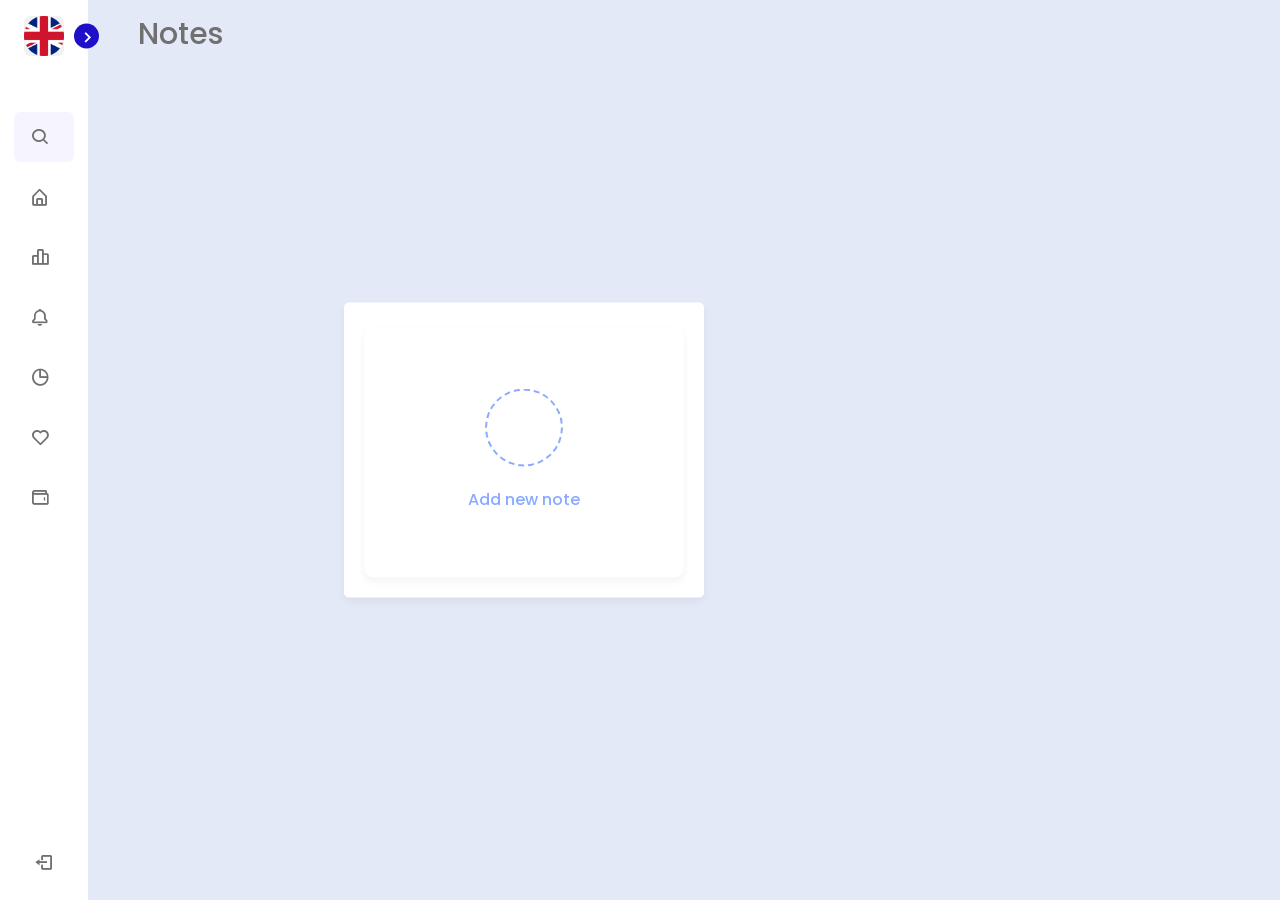
<file: Notes.html>
<!DOCTYPE html>
<html lang="en">
<head>
    <meta charset="UTF-8">
    <meta http-equiv="X-UA-Compatible" content="IE=edge">
    <meta name="viewport" content="width=device-width, initial-scale=1.0">
    
    <!----======== CSS ======== -->
    <link rel="stylesheet" href="style.css">
    <script defer src ="script.js"></script>
    <!----===== Boxicons CSS ===== -->
    <link href='https://unpkg.com/boxicons@2.1.1/css/boxicons.min.css' rel='stylesheet'>
    
    <title>Learning English</title> 
</head>
<body>
    <nav class="sidebar close">
        <header>
            <div class="image-text">
                <span class="image">
                    <img src="logo.png" alt="">
                </span>

                <div class="text logo-text">
                    <span class="name">English</span>
                    <span class="profession">For learning</span>
                </div>
            </div>

            <i class='bx bx-chevron-right toggle'></i>
        </header>

        <div class="menu-bar">
            <div class="menu">

                <li class="search-box">
                    <i class='bx bx-search icon'></i>
                    <input type="text" placeholder="Search...">
                </li>

                <ul class="menu-links">
                    <li class="nav-link">
                      <a class = "active" href="Dashboard.html">
                            <i class='bx bx-home-alt icon' ></i>
                            <span class="text nav-text">Dashboard</span>
                        </a>
                    </li>

                    <li class="nav-link">
                      <a class = "active" href="Vocabluary.html">
                            <i class='bx bx-bar-chart-alt-2 icon' ></i>
                            <span class="text nav-text">Vocabluary</span>
                        </a>
                    </li>

                    <li class="nav-link">
                      <a class = "active" href="Notifications.html">
                            <i class='bx bx-bell icon'></i>
                            <span class="text nav-text">Notifications</span>
                        </a>
                    </li>

                    <li class="nav-link">
                      <a class = "active" href="Analytics.html">
                            <i class='bx bx-pie-chart-alt icon' ></i>
                            <span class="text nav-text">Analytics</span>
                        </a>
                    </li>

                    <li class="nav-link">
                      <a class = "active" href="Notes.html">
                            <i class='bx bx-heart icon' ></i>
                            <span class="text nav-text">Notes</span>
                        </a>
                    </li>

                    <li class="nav-link">
                      <a class = "active" href="Tasks.html">
                            <i class='bx bx-wallet icon' ></i>
                            <span class="text nav-text">Tasks</span>
                        </a>
                    </li>

                    <div class = "Notesss">
                      <head>
                        <meta charset="utf-8">  
                        <link rel="stylesheet" href="Nstyle.css">
                        <meta name="viewport" content="width=device-width, initial-scale=1.0">
                        <!-- Iconscout Link For Icons -->
                        <link rel="stylesheet" href="https://unicons.iconscout.com/release/v4.0.0/css/line.css">
                      </head>
                      <body>
                        <div class="popup-box">
                          <div class="popup">
                            <div class="content">
                              <header>
                                <p></p>
                                <i class="uil uil-times"></i>
                              </header>
                              <form action="#">
                                <div class="row title">
                                  <label>Title</label>
                                  <input type="text" spellcheck="false">
                                </div>
                                <div class="row description">
                                  <label>Description</label>
                                  <textarea spellcheck="false"></textarea>
                                </div>
                                <button></button>
                              </form>
                            </div>
                          </div>
                        </div>
                        <div class="wrapper">
                          <li class="add-box">
                            <div class="icon"><i class="uil uil-plus"></i></div>
                            <p>Add new note</p>
                          </li>
                        </div>
                        <script src="Nscript.js"></script>
                        
                      </body>
                    </div>
                </ul>
            </div>

            <div class="bottom-content">
                <li class="">
                    <a href="#">
                        <i class='bx bx-log-out icon' ></i>
                        <span class="text nav-text">Logout</span>
                    </a>
                </li>

                <li class="mode">
                    <div class="sun-moon">
                        <i class='bx bx-moon icon moon'></i>
                        <i class='bx bx-sun icon sun'></i>
                    </div>
                    <span class="mode-text text">Dark mode</span>

                    <div class="toggle-switch">
                        <span class="switch"></span>
                    </div>
                </li>
                
            </div>
        </div>

    </nav>

    <section class="home">
        <div class="text">Notes</div>
    </section>

    <script src="script.js"></script>

</body>
</html>
</file>
<file: style.css>
@import url('https://fonts.googleapis.com/css2?family=Poppins:wght@300;400;500;600;700&display=swap');
*{
    margin: 0;
    padding: 0;
    box-sizing: border-box;
    font-family: 'Poppins', sans-serif;
}

:root{
    /* ===== Colors ===== */
    --body-color: #E4E9F7;
    --sidebar-color: #FFF;
    --primary-color: #1e0fc9;
    --primary-color-light: #F6F5FF;
    --toggle-color: #DDD;
    --text-color: #707070;

    /* ====== Transition ====== */
    --tran-03: all 0.2s ease;
    --tran-03: all 0.3s ease;
    --tran-04: all 0.3s ease;
    --tran-05: all 0.3s ease;
}

body{
    min-height: 100vh;
    background-color: var(--body-color);
    transition: var(--tran-05);
}

::selection{
    background-color: var(--primary-color);
    color: #fff;
}

body.dark{
    --body-color: #18191a;
    --sidebar-color: #242526;
    --primary-color: #3a3b3c;
    --primary-color-light: #3a3b3c;
    --toggle-color: #fff;
    --text-color: #ccc;
}

/* ===== Sidebar ===== */
 .sidebar{
    position: fixed;
    top: 0;
    left: 0;
    height: 100%;
    width: 250px;
    padding: 10px 14px;
    background: var(--sidebar-color);
    transition: var(--tran-05);
    z-index: 100;  
}
.sidebar.close{
    width: 88px;
}

/* ===== Reusable code - Here ===== */
.sidebar li{
    height: 50px;
    list-style: none;
    display: flex;
    align-items: center;
    margin-top: 10px;
}

.sidebar header .image,
.sidebar .icon{
    min-width: 60px;
    border-radius: 6px;
}

.sidebar .icon{
    min-width: 60px;
    border-radius: 6px;
    height: 100%;
    display: flex;
    align-items: center;
    justify-content: center;
    font-size: 20px;
}

.sidebar .text,
.sidebar .icon{
    color: var(--text-color);
    transition: var(--tran-03);
}

.sidebar .text{
    font-size: 17px;
    font-weight: 500;
    white-space: nowrap;
    opacity: 1;
}
.sidebar.close .text{
    opacity: 0;
}
/* =========================== */

.sidebar header{
    position: relative;
}

.sidebar header .image-text{
    display: flex;
    align-items: center;
}
.sidebar header .logo-text{
    display: flex;
    flex-direction: column;
}
header .image-text .name {
    margin-top: 2px;
    font-size: 18px;
    font-weight: 600;
}

header .image-text .profession{
    font-size: 16px;
    margin-top: -2px;
    display: block;
}

.sidebar header .image{
    display: flex;
    align-items: center;
    justify-content: center;
}

.sidebar header .image img{
    width: 40px;
    border-radius: 6px;
}

.sidebar header .toggle{
    position: absolute;
    top: 50%;
    right: -25px;
    transform: translateY(-50%) rotate(180deg);
    height: 25px;
    width: 25px;
    background-color: var(--primary-color);
    color: var(--sidebar-color);
    border-radius: 50%;
    display: flex;
    align-items: center;
    justify-content: center;
    font-size: 22px;
    cursor: pointer;
    transition: var(--tran-05);
}

body.dark .sidebar header .toggle{
    color: var(--text-color);
}

.sidebar.close .toggle{
    transform: translateY(-50%) rotate(0deg);
}

.sidebar .menu{
    margin-top: 40px;
}

.sidebar li.search-box{
    border-radius: 6px;
    background-color: var(--primary-color-light);
    cursor: pointer;
    transition: var(--tran-05);
}

.sidebar li.search-box input{
    height: 100%;
    width: 100%;
    outline: none;
    border: none;
    background-color: var(--primary-color-light);
    color: var(--text-color);
    border-radius: 6px;
    font-size: 17px;
    font-weight: 500;
    transition: var(--tran-05);
}
.sidebar li a {
    list-style: none;
    height: 100%;
    background-color: transparent;
    display: flex;
    align-items: center;
    height: 100%;
    width: 100%;
    border-radius: 6px;
    text-decoration: none;
    transition: var(--tran-03);
}

.sidebar li a:hover{
    background-color: var(--primary-color);
}
.sidebar li a:hover .icon,
.sidebar li a:hover .text{
    color: var(--sidebar-color);
}
body.dark .sidebar li a:hover .icon,
body.dark .sidebar li a:hover .text{
    color: var(--text-color);
}

.sidebar .menu-bar{
    height: calc(100% - 55px);
    display: flex;
    flex-direction: column;
    justify-content: space-between;
    overflow-y: scroll;
}
.menu-bar::-webkit-scrollbar{
    display: none;
}
.sidebar .menu-bar .mode{
    border-radius: 6px;
    background-color: var(--primary-color-light);
    position: relative;
    transition: var(--tran-05);
}

.menu-bar .mode .sun-moon{
    height: 50px;
    width: 60px;
}

.mode .sun-moon i{
    position: absolute;
}
.mode .sun-moon i.sun{
    opacity: 0;
}
body.dark .mode .sun-moon i.sun{
    opacity: 1;
}
body.dark .mode .sun-moon i.moon{
    opacity: 0;
}

.menu-bar .bottom-content .toggle-switch{
    position: absolute;
    right: 0;
    height: 100%;
    min-width: 60px;
    display: flex;
    align-items: center;
    justify-content: center;
    border-radius: 6px;
    cursor: pointer;
}
.toggle-switch .switch{
    position: relative;
    height: 22px;
    width: 40px;
    border-radius: 25px;
    background-color: var(--toggle-color);
    transition: var(--tran-05);
}

.switch::before{
    content: '';
    position: absolute;
    height: 15px;
    width: 15px;
    border-radius: 50%;
    top: 50%;
    left: 5px;
    transform: translateY(-50%);
    background-color: var(--sidebar-color);
    transition: var(--tran-04);
}

body.dark .switch::before{
    left: 20px;
}

.home{
    position: absolute;
    top: 0;
    top: 0;
    left: 250px;
    height: 100vh;
    width: calc(100% - 250px);
    background-color: var(--body-color);
    transition: var(--tran-05);
}
.home .text{
    font-size: 30px;
    font-weight: 500;
    color: var(--text-color);
    padding: 12px 60px;
}

.sidebar.close ~ .home{
    left: 78px;
    height: 100vh;
    width: calc(100% - 78px);
}
body.dark .home .text{
    color: var(--text-color);
}

/*Nav links */
</file>
<file: Nstyle.css>
/* Import Google Font - Poppins */
@import url('https://fonts.googleapis.com/css2?family=Poppins:wght@400;500;600;700&display=swap');
*{
  margin: 0;
  padding: 0;
  box-sizing: border-box;
  font-family: 'Poppins', sans-serif;
}
body{
  background: #88ABFF;

}
::selection{
  color: #fff;
  background: #618cf8;
}
.wrapper{
  gap: 10px;
  background-color: #fff;
  width: 40vmin;
  position: absolute;
  transform: translate(-100%, -50%);
  top: 50%;
  left: 800%;
  padding: 15px 20px 20px;
  border-radius: 5px;
  box-shadow: 0 4px 8px rgba(0,0,0,0.05);
  grid-template-columns: repeat(auto-fill, 265px);
}
.wrapper li{
  height: 250px;
  list-style: none;
  justify-content: center;
  border-radius: 10px;
  padding: 15px 20px 20px;
  background: #fff;
  box-shadow: 0 4px 8px rgba(0,0,0,0.05);
}
.add-box, .icon, .bottom-content, 
.popup, header, .settings .menu li{
  display: flex;
  align-items: center;
  justify-content: space-between;
}
.add-box{
  cursor: pointer;
  flex-direction: column;
  justify-content: center;
}


/* Import Google Font - Poppins */



.add-box .icon{
  height: 78px;
  width: 78px;
  color: #88ABFF;
  font-size: 40px;
  border-radius: 50%;
  justify-content: center;
  border: 2px dashed #88ABFF;
}



/* Import Google Font - Poppins */



.add-box p{
  color: #88ABFF;
  font-weight: 500;
  margin-top: 20px;
  justify-content: center;
}
.note{
  display: flex;
  flex-direction: column;
  justify-content: space-between;
}
.note .details{
  max-height: 165px;
  overflow-y: auto;
}
.note .details::-webkit-scrollbar,
.popup textarea::-webkit-scrollbar{
  width: 0;
}
.note .details:hover::-webkit-scrollbar,
.popup textarea:hover::-webkit-scrollbar{
  width: 5px;
}
.note .details:hover::-webkit-scrollbar-track,
.popup textarea:hover::-webkit-scrollbar-track{
  background: #f1f1f1;
  border-radius: 25px;
}
.note .details:hover::-webkit-scrollbar-thumb,
.popup textarea:hover::-webkit-scrollbar-thumb{
  background: #e6e6e6;
  border-radius: 25px;
}
.note p{
  font-size: 22px;
  font-weight: 500;
}
.note span{
  display: block;
  color: #575757;
  font-size: 16px;
  margin-top: 5px;
}
.note .bottom-content{
  padding-top: 10px;
  border-top: 1px solid #ccc;
}
.bottom-content span{
  color: #6D6D6D;
  font-size: 14px;
}
.bottom-content .settings{
  position: relative;
}
.bottom-content .settings i{
  color: #6D6D6D;
  cursor: pointer;
  font-size: 15px;
}
.settings .menu{
  z-index: 1;
  bottom: 0;
  right: -5px;
  padding: 5px 0;
  background: #fff;
  position: absolute;
  border-radius: 4px;
  transform: scale(0);
  transform-origin: bottom right;
  box-shadow: 0 0 6px rgba(0,0,0,0.15);
  transition: transform 0.2s ease;
}
.settings.show .menu{
  transform: scale(1);
}
.settings .menu li{
  height: 25px;
  font-size: 16px;
  margin-bottom: 2px;
  padding: 17px 15px;
  cursor: pointer;
  box-shadow: none;
  border-radius: 0;
  justify-content: flex-start;
}
.menu li:last-child{
  margin-bottom: 0;
}
.menu li:hover{
  background: #f5f5f5;
}
.menu li i{
  padding-right: 8px;
}

.popup-box{
  position: fixed;
  top: 0;
  justify-content: center;
  left: 0;
  z-index: 2;
  height: 100%;
  width: 100%;
  background: rgba(0,0,0,0.4);
}
.popup-box .popup{
  position: absolute;
  top: 50%;
  left: 50%;
  z-index: 3;
  width: 100%;
  max-width: 400px;
  transform: translate(-50%, -50%) scale(0.95);
}
.popup-box, .popup{
  opacity: 0;
  pointer-events: none;
  transition: all 0.25s ease;
}
.popup-box.show, .popup-box.show .popup{
  opacity: 1;
  pointer-events: auto;
}
.popup-box.show .popup{
  transform: translate(-50%, -50%) scale(1);
}
.popup .content{
  border-radius: 5px;
  background: #fff;
  width: calc(100% - 15px);
  box-shadow: 0 0 15px rgba(0,0,0,0.1);
}
.content header{
  padding: 15px 25px;
  border-bottom: 1px solid #ccc;
}
.content header p{
  font-size: 20px;
  font-weight: 500;
}
.content header i{
  color: #8b8989;
  cursor: pointer;
  font-size: 23px;
}
.content form{
  margin: 15px 25px 35px;
}
.content form .row{
  margin-bottom: 20px;
}
form .row label{
  font-size: 18px;
  display: block;
  margin-bottom: 6px;
}
form :where(input, textarea){
  height: 50px;
  width: 100%;
  outline: none;
  font-size: 17px;
  padding: 0 15px;
  border-radius: 4px;
  border: 1px solid #999;
}
form :where(input, textarea):focus{
  box-shadow: 0 2px 4px rgba(0,0,0,0.11);
}
form .row textarea{
  height: 150px;
  resize: none;
  padding: 8px 15px;
}
form button{
  width: 100%;
  height: 50px;
  color: #fff;
  outline: none;
  border: none;
  cursor: pointer;
  font-size: 17px;
  border-radius: 4px;
  background: #6A93F8;
}

@media (max-width: 660px){
  .wrapper{
    margin: 15px;
    gap: 15px;
    grid-template-columns: repeat(auto-fill, 100%);
  }
  .popup-box .popup{
    max-width: calc(100% - 15px);
  }
  .bottom-content .settings i{
    font-size: 17px;
  }
}
</file>
